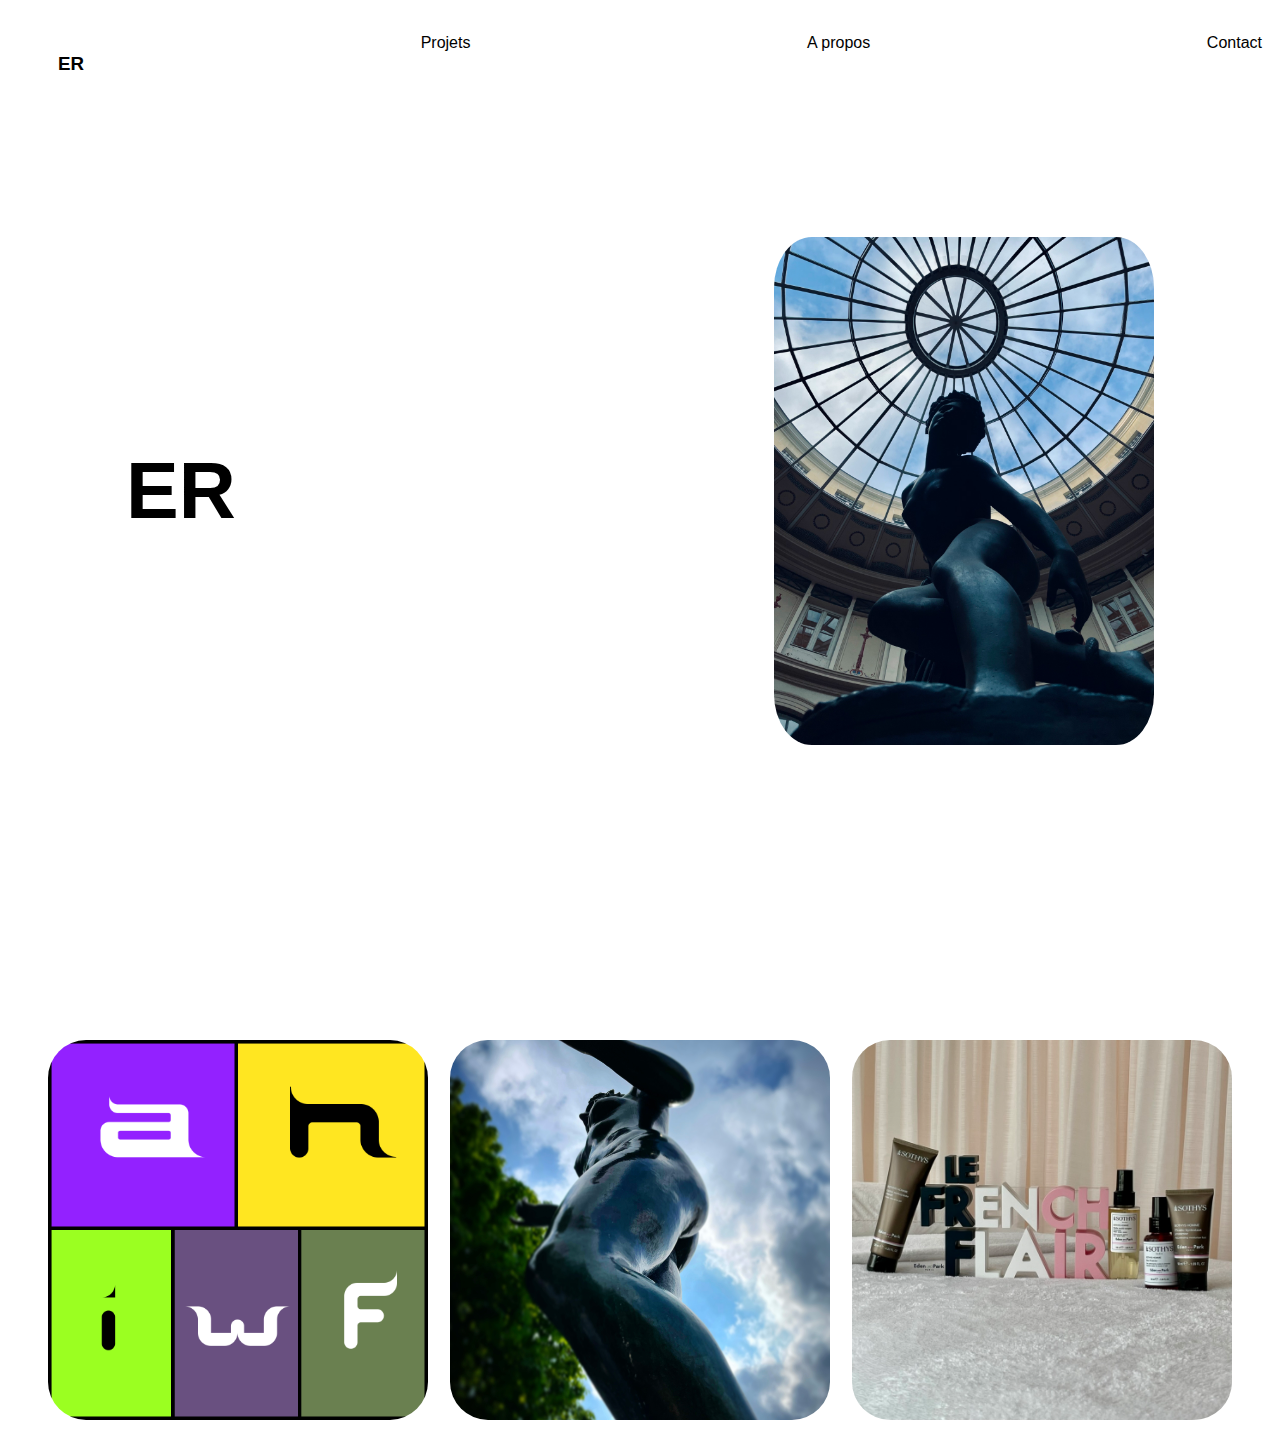
<file: index.html>
<!DOCTYPE html>
<html lang="fr-FR">

<head>
    <meta charset="UTF-8">
    <title>Emile Renault</title>
    <meta name="viewport" content="width=device-width, initial-scale=1.0">
    <link rel="stylesheet" href="./style/homepage.css">

</head>

<body>
    <!-- Menu Desktop -->
    <nav id="nav">
        <ul>
            <li>
                <h3><a href="./index.html">ER</a></h3>
            </li>
            <li><a href="#Projets">Projets</a>
            </li>
            <li><a href="./about.html">A propos</a>
            </li>
            <li><a href="./contact.html">Contact</a>
            </li>
        </ul>
        <div id="icons"></div>
    </nav>
    <!-- Menu Desktop -->


    <main>
        <h1>ER</h1>
        <img src="./style/image/projet photo statue/statue_dôme.jpg" alt="Statue">
    </main>

    <div class="table-container">
        <table class="table">
            <tr>
                <td id="Projets" class="cell-padding"><a href="./typographie.html"><img
                            src="./style/image/projet typographie/typographie-couleur.png" alt="Création Typographique"
                            class="image-small" class="image-500x500"></a></td>
                <td class="cell-padding"><a href="./style/image/projet photo statue/statue_arbre.jpeg"><img
                            src="./style/image/projet photo statue/statue_arbre.jpeg" alt="Photographie nature morte"
                            class="image-small" class="image-500x500"></a></td>
                <td class="cell-padding"><a href="./style/image/packshot_frenchflair_sothys.jpeg"><img
                            src="./style/image/packshot_frenchflair_sothys.jpeg"
                            alt="Packshot produits cosmétique Sothys" class="image-small" class="image-500x500"></a>
                </td>
            </tr>
        </table>
    </div>
    <script language="JavaScript" src="./burgermenu.js"></script>
</body>

</html>
</file>
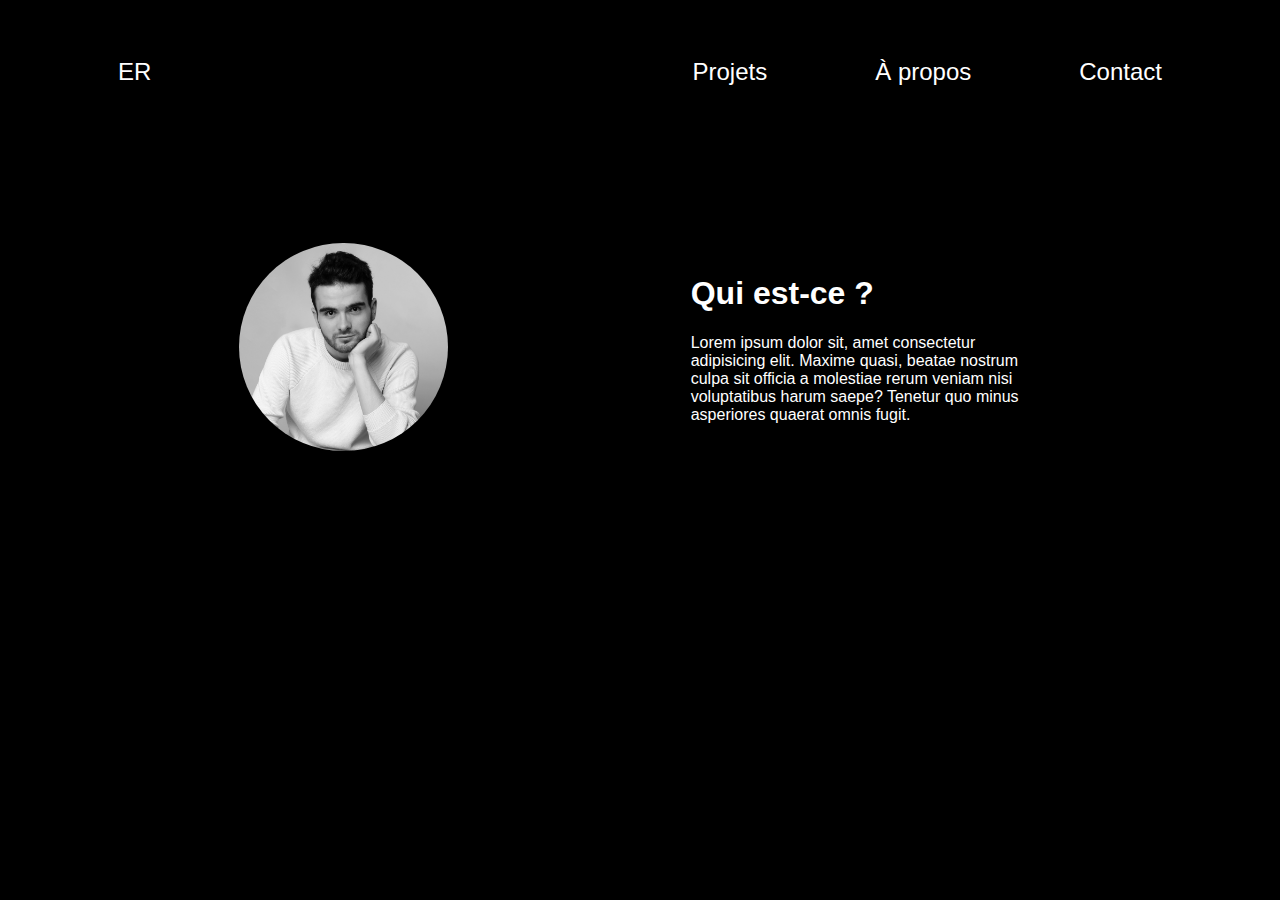
<file: about.html>
<!DOCTYPE html>
<html lang="fr-FR">

<head>
    <meta charset="UTF-8">
    <title>Emile Renault</title>
    <meta name="viewport" content="width=device-width, initial-scale=1.0">
    <link rel="stylesheet" href="./style/about.css">
</head>

<body>
    <header>
        <a href="./homepage.html">ER</a>
        <nav>
            <a href="./homepage.html" class="Projets">Projets</a>
            <a href="./about.html" class="bold">À propos</a>
            <a href="./contact.html" class="Contact">Contact</a>
        </nav>
    </header>

    <main>
        <img src="./style/image/portrait_emile.jpg" alt="Portrait Emile Renault">
        <div>
            <h1>Qui est-ce ?</h1>
            <p>Lorem ipsum dolor sit, amet consectetur adipisicing elit. Maxime quasi, beatae nostrum culpa sit officia
                a
                molestiae rerum veniam nisi voluptatibus harum saepe? Tenetur quo minus asperiores quaerat omnis fugit.
            </p>
        </div>
    </main>
</body>

</html>
</file>
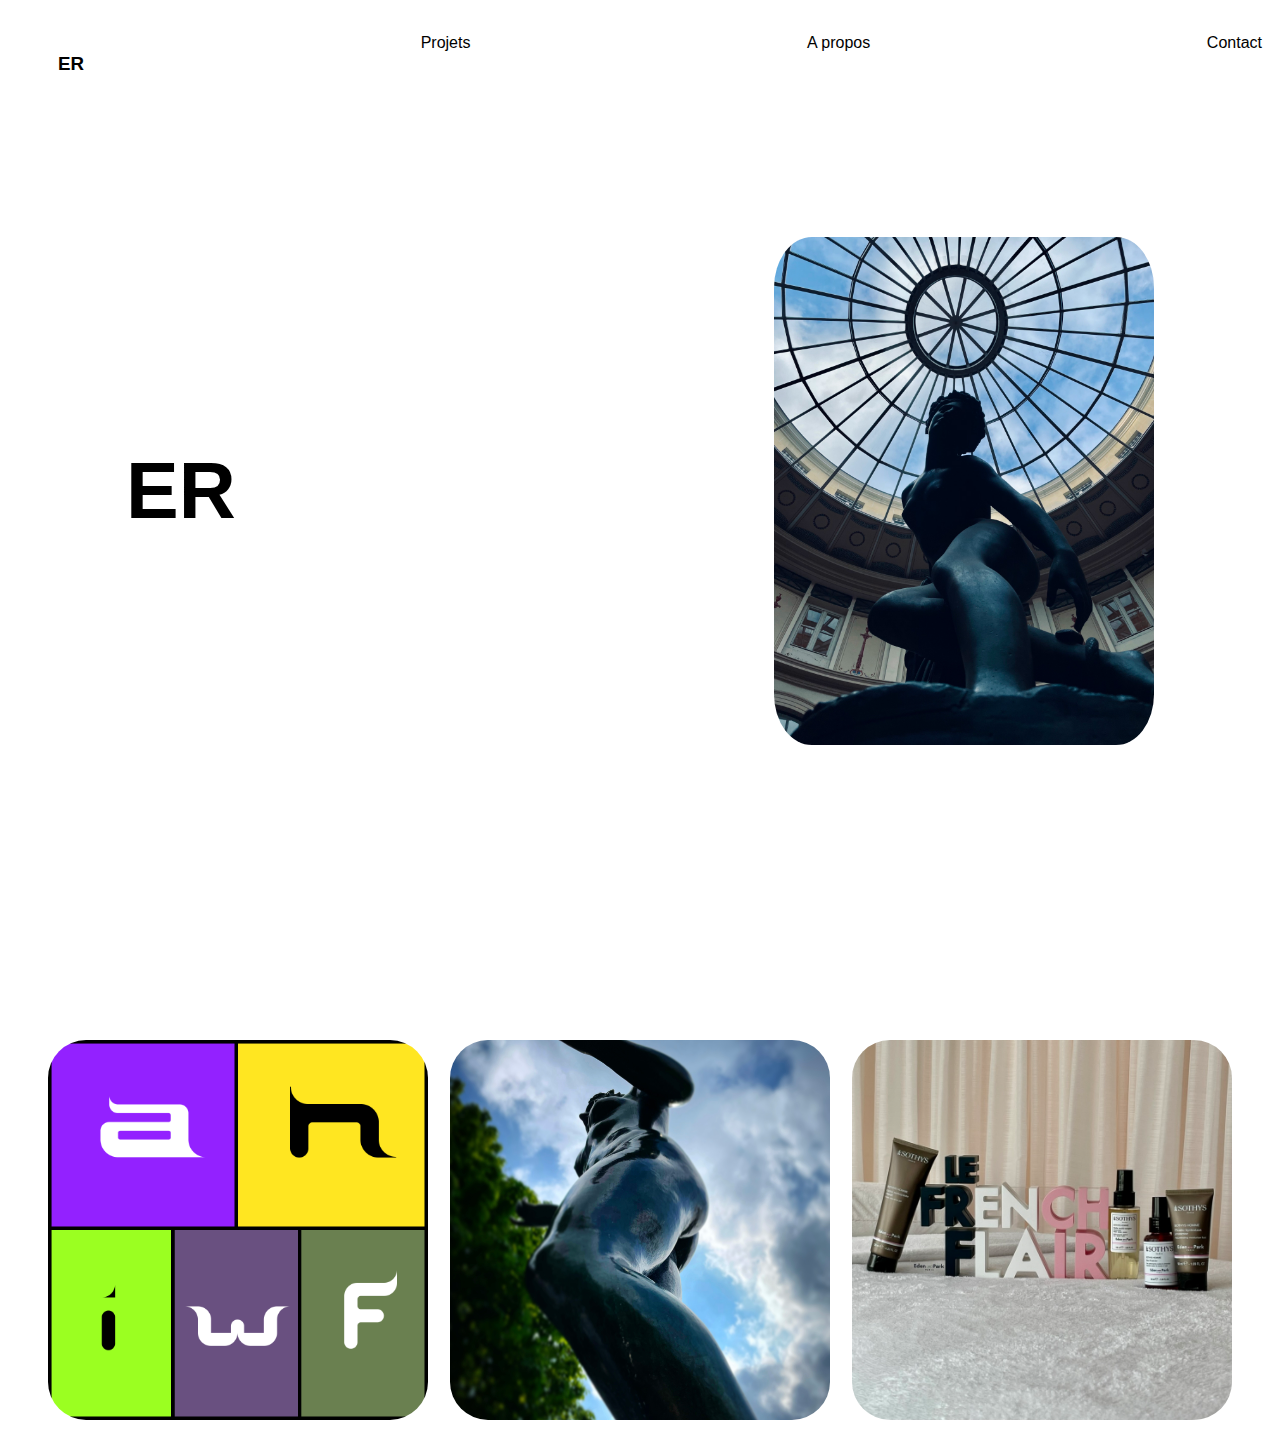
<file: homepage.html>
<!DOCTYPE html>
<html lang="fr-FR">

<head>
    <meta charset="UTF-8">
    <title>Emile Renault</title>
    <meta name="viewport" content="width=device-width, initial-scale=1.0">
    <link rel="stylesheet" href="./style/homepage.css">

</head>

<body>
    <!-- Menu Desktop -->
    <nav id="nav">
        <ul>
            <li>
                <h3><a href="./homepage.html">ER</a></h3>
            </li>
            <li><a href="#Projets">Projets</a>
            </li>
            <li><a href="./about.html">A propos</a>
            </li>
            <li><a href="./contact.html">Contact</a>
            </li>
        </ul>
        <div id="icons"></div>
    </nav>
    <!-- Menu Desktop -->


    <main>
        <h1>ER</h1>
        <img src="./style/image/projet photo statue/statue_dôme.jpg" alt="Statue">
    </main>

    <div class="table-container">
        <table class="table">
            <tr>
                <td id="Projets" class="cell-padding"><a href="./typographie.html"><img
                            src="./style/image/projet typographie/typographie-couleur.png" alt="Création Typographique"
                            class="image-small" class="image-500x500"></a></td>
                <td class="cell-padding"><a href="./style/image/projet photo statue/statue_arbre.jpeg"><img
                            src="./style/image/projet photo statue/statue_arbre.jpeg" alt="Photographie nature morte"
                            class="image-small" class="image-500x500"></a></td>
                <td class="cell-padding"><a href="./style/image/packshot_frenchflair_sothys.jpeg"><img
                            src="./style/image/packshot_frenchflair_sothys.jpeg"
                            alt="Packshot produits cosmétique Sothys" class="image-small" class="image-500x500"></a>
                </td>
            </tr>
        </table>
    </div>
    <script language="JavaScript" src="./burgermenu.js"></script>
</body>

</html>
</file>
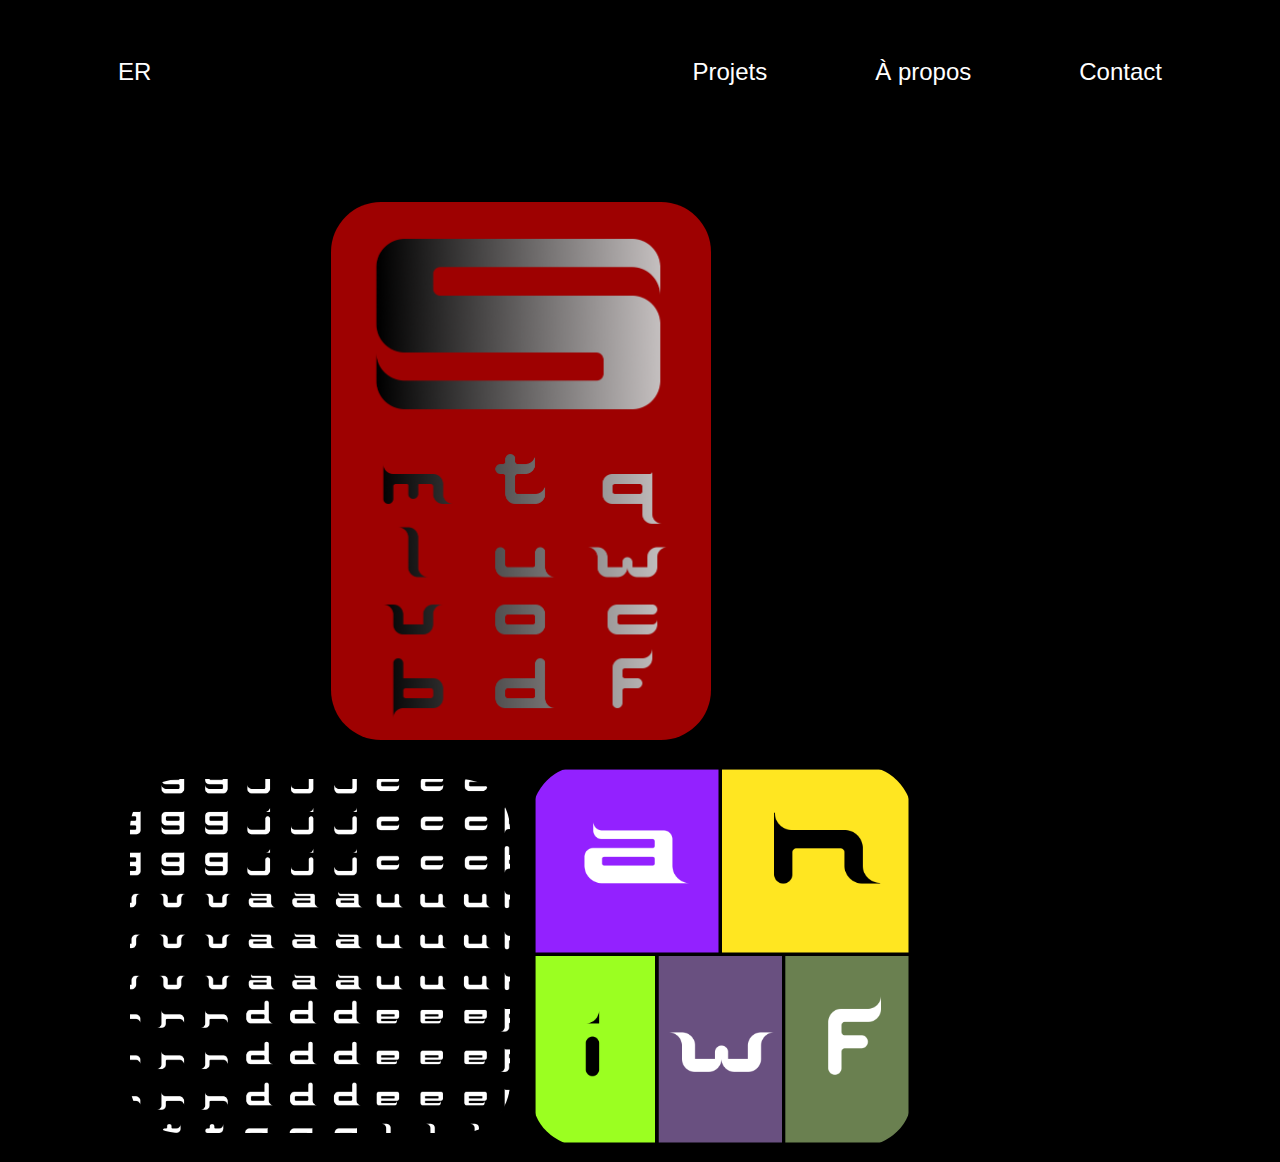
<file: typographie.html>
<!DOCTYPE html>
<html lang="fr-FR">

<head>
    <meta charset="UTF-8">
    <title>Emile Renault</title>
    <meta name="viewport" content="width=device-width, initial-scale=1.0">
    <link rel="stylesheet" href="./style/typographie.css">
</head>

<body>
    <header>
        <a href="./homepage.html">ER</a>
        <nav>
            <a href="./homepage.html" class="Projets">Projets</a>
            <a href="./about.html" class="A propos">À propos</a>
            <a href="./contact.html" class="Contact">Contact</a>
        </nav>
    </header>

    <div class="table-container">
        <table class="table">
            <tr>
                <th colspan="2" class="cell-padding"><a href="./style/image/projet typographie/typographie dégradé.png"><img
                            src="./style/image/projet typographie/typographie dégradé.png" alt="Création Typographique" class="image-small"
                            class="image-500x500"></a></th></a></th>
            </tr>
            <tr>
                <td class="cell-padding"><a href="./style/image/projet typographie/typographie répétition.png"><img src="./style/image/projet typographie/typographie répétition.png" alt="" class="image-small"
                            class="image-500x500"></a></td>
                <td class="cell-padding"><a href="./style/image/projet typographie/typographie-couleur.png"><img src="./style/image/projet typographie/typographie-couleur.png" alt="" class="image-small"
                            class="image-500x500"></a></td>
            </tr>
</file>
<file: style/homepage.css>
body {
    color: black;
    text-decoration: none;
    background-color: white;
    font-family: Arial, Helvetica, sans-serif;
}

li {
    list-style: none;
}

a {
    color: black;
    text-decoration: none;
}

.bold {
    font-weight: 700;
}

/* barre de navigation */
nav {
    display: flex;
    flex-wrap: wrap;
    justify-content: space-between;
    align-items: center;
    padding: 10px;
    font-size: calc(0, 5rem + 1, 5vw);
}

nav ul {
    display: flex;
    justify-content: space-between;
    width: 100%;
}

#icons {
    cursor: pointer;
    display: none;
}

@media (max-width: 650px) {
    #icons {
        display: block;
    }

    #icons:before {
        content: "\2630";
    }

    .active #icons::before {
        content: "\2715"
    }

    nav ul {
        position: fixed;
        left: -100%;
        top: 5%;
        flex-direction: column;
        width: 100%;
        text-align: center;
        transition: 0, 25s;
    }

    nav li {
        padding: 3px 0;
    }

    nav.active ul {
        left: 0;
    }
}

/* barre de navigation */

main {
    margin-top: 40px;
    display: flex;
    flex-wrap: wrap;
    justify-content: space-between;
    align-items: center;
    margin: 118px;
}

/* Monogramme */
main h1 {
    font-size: 79px;
}

/* Monogramme */

/* Carrousel */
main img {
    width: 37%;
    border-radius: 10%;
}

/* Carrousel */

/* Projets mosaïque */
.table-container {
    display: flex;
    align-items: center;
    justify-content: center;
    height: 40vh;
}

.cell-padding {
    padding: 10px;
}

.table {
    margin-top: 30%;
    position: relative;
}

.image-small {
    max-width: 380px;
    height: auto;
    border-radius: 10%;
    
}
@media screen and ( max-width:1200px ){
.image-small{
    max-width: 100%;
    height: auto;
    border-radius: 10%;
}
main img {
    width: 70%;
    border-radius: 10%;
}

    
}
/* Projets mosaïque */
</file>
<file: style/about.css>
body {
    color: white;
    text-decoration: none;
    background-color: black;
    font-family: Arial, Helvetica, sans-serif;
    margin: 58px 118px;
}

a {
    color: white;
    text-decoration: none;
}

.bold {
    font-weight: 700px;
}

header {
    display: flex;
    flex-wrap: wrap;
    justify-content: space-between;
    font-size: 24px;
}

nav {
    display: flex;
    flex-wrap: wrap;
    gap: 108px;
}

main img {
    width: 20%;
    border-radius: 100%;
}

main {
    display: flex;
    flex-wrap: wrap;
    align-items: center;
    justify-content: space-around;
    margin-top: 15%;
}

main p {
    max-width: 350px;
}
</file>
<file: style/typographie.css>
body {
    color: white;
    text-decoration: none;
    background-color: black;
    font-family: Arial, Helvetica, sans-serif;
    margin: 58px 118px;
}

a {
    color: white;
    text-decoration: none;
}

header {
    display: flex;
    flex-wrap: wrap;
    justify-content: space-between;
    font-size: 24px;
}

nav {
    display: flex;
    flex-wrap: wrap;
    gap: 108px;
}
.table-container {
    align-items: center;
    height: 40vh;
    display: flex;
    flex-wrap: wrap;
    justify-content: space-between;
}

.cell-padding {
    padding: 10px;
}

.table {
    margin-top: 10%;
    position: relative;
    align-items: center;
    height: 40vh;
    display: flex;
    flex-wrap: wrap;
    justify-content: space-between;
}

.image-small {
    max-width: 380px;
    height: auto;
    border-radius: 50px;
}

#img-dégradé {
    align-self: center;
}
</file>
